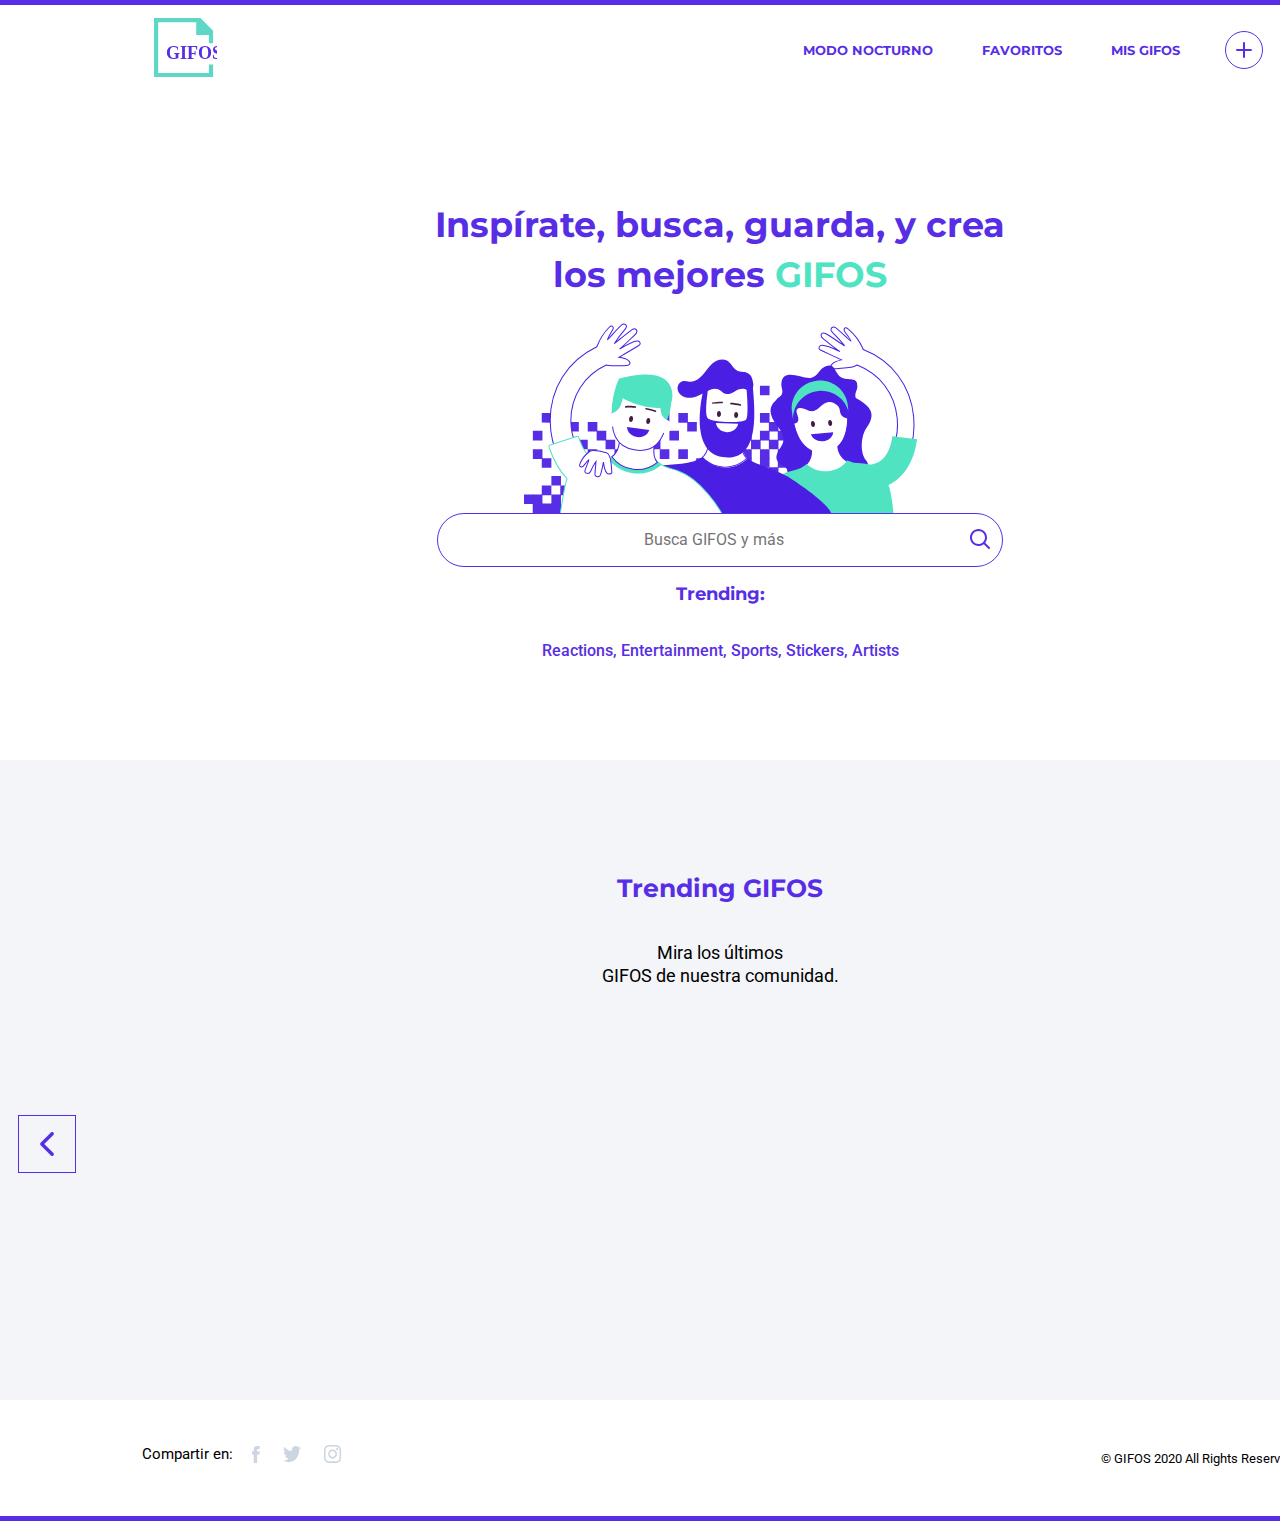
<file: index.html>
<!DOCTYPE html>
<html lang="en">

<head>
    <meta charset="UTF-8">
    <meta name="viewport" content="width=device-width, initial-scale=1.0">
    <title>Proyecto 2 - My GIFOS</title>
    <link rel="stylesheet" href="style/style.css">
    <link href="https://fonts.googleapis.com/css2?family=Montserrat:wght@400;500;700&family=Roboto:wght@400;500;700&display=swap" rel="stylesheet">
</head>

<body>
    <div class="edgePage"></div>
    <header>
        <a href="index.html" class="logo"><img id="logo" src="img/logo-desktop.svg" alt="logo page"></a>

        <nav>
            <div class="containerBurger">
                <img src="img/burger.svg" class="menu" id="navBar" alt="Image menu burger">
                <img src="img/button-close.svg" class="hidden" id="navBarClose" alt="Image button close">
            </div>
            <ul id="ulNavBar">
                <li><a href="#" id="theme">MODO NOCTURNO</a></li>
                <li><a href="favorites.html">FAVORITOS</a></li>
                <li><a href="myGifos.html">MIS GIFOS</a></li>
            </ul>
        </nav>
        <a href="createGifos.html" class="hiddenCreateGifos"><img src="img/button-crear-gifo.svg" class="createGifo" alt="Image create gifos"></a>
    </header>
    <main>

        <section class="search" id="sectionMain">
            <h1 id="titleSearch">Inspírate, busca, guarda, y crea <span>los mejores</span> <span>GIFOS</span></h1>
            <div class="contentSearch">
                <img src="img/ilustra_header.svg" id="familySearch" alt="family">
                <div class="buttonSearch">
                    <div class="containerInpImg" id="containerInpImg">
                        <input type="text" id="search" placeholder="Busca GIFOS y más" autocomplete="off">
                        <button id="btnSearch"><img src="img/icon-search.svg" id="imgBtnSearch" alt="Image magnifying glass"></button>
                        <button id="btnClose" class="btnCloseHidden"><img id="imgCloseSearch" src="img/close.svg" alt="image button"></button>
                    </div>
                    <ul id="ulSearch">

                    </ul>
                </div>
            </div>
            <h2 id="subtitleTrending">Trending:</h2>
            <p id="descriptionTrending"> Reactions, Entertainment, <span>Sports, Stickers, Artists</span></p>
        </section>

        <div id="noFound" class="hidden">
            <h2 id="noFoundH2"></h2>
            <img src="img/icon-busqueda-sin-resultado.svg" alt="Image No result">
            <p>Intenta con otra búsqueda.</p>
        </div>

        <section class="iconsHover pets hidden" id="sectionSearch">
            <h2 id="h2SectionSearch"></h2>
            <!-- Importar imagenes GIF -->
            <div class="imagesGeneral" id="searchIndex">

            </div>
            <button class="buttonGeneral" id="btnSeeMore">VER MAS</button>
            <div id="divFullScreen" class="hidden"></div>
        </section>

        <section class="trending iconsHover">
            <h2>Trending GIFOS</h2>
            <p>Mira los últimos <span>GIFOS de nuestra comunidad.</span></p>
            <div class="containerCarouselTrending">
                <img class="btnBack" id="btnBack" src="img/button-left.svg" alt="Image button back">
                <div class="imgTrending" id="sectionTrending">
                </div>
                <img class="btnNext" id="btnNext" src="img/button-right.svg" alt="Image button next">
            </div>
        </section>

    </main>
    <footer>
        <p>Compartir en:</p>
        <div>
            <a href="https://www.facebook.com/" target="_blank"><img src="img/icon_facebook.svg" alt="Image icon facebook"></a>
            <a href="https://twitter.com/" target="_blank"><img src="img/icon-twitter.svg" alt="Image icon twitter"></a>
            <a href="https://www.instagram.com/" target="_blank"><img src="img/icon_instagram.svg" alt="Image icon instagram"></a>
        </div>
        <p>© GIFOS 2020 All Rights Reserved.</p>
    </footer>
    <div class="edgePage"></div>
    <script src="js/index.js"></script>
    <script src="js/fetch.js"></script>
    <script src="js/trending.js"></script>
</body>

</html>
</file>
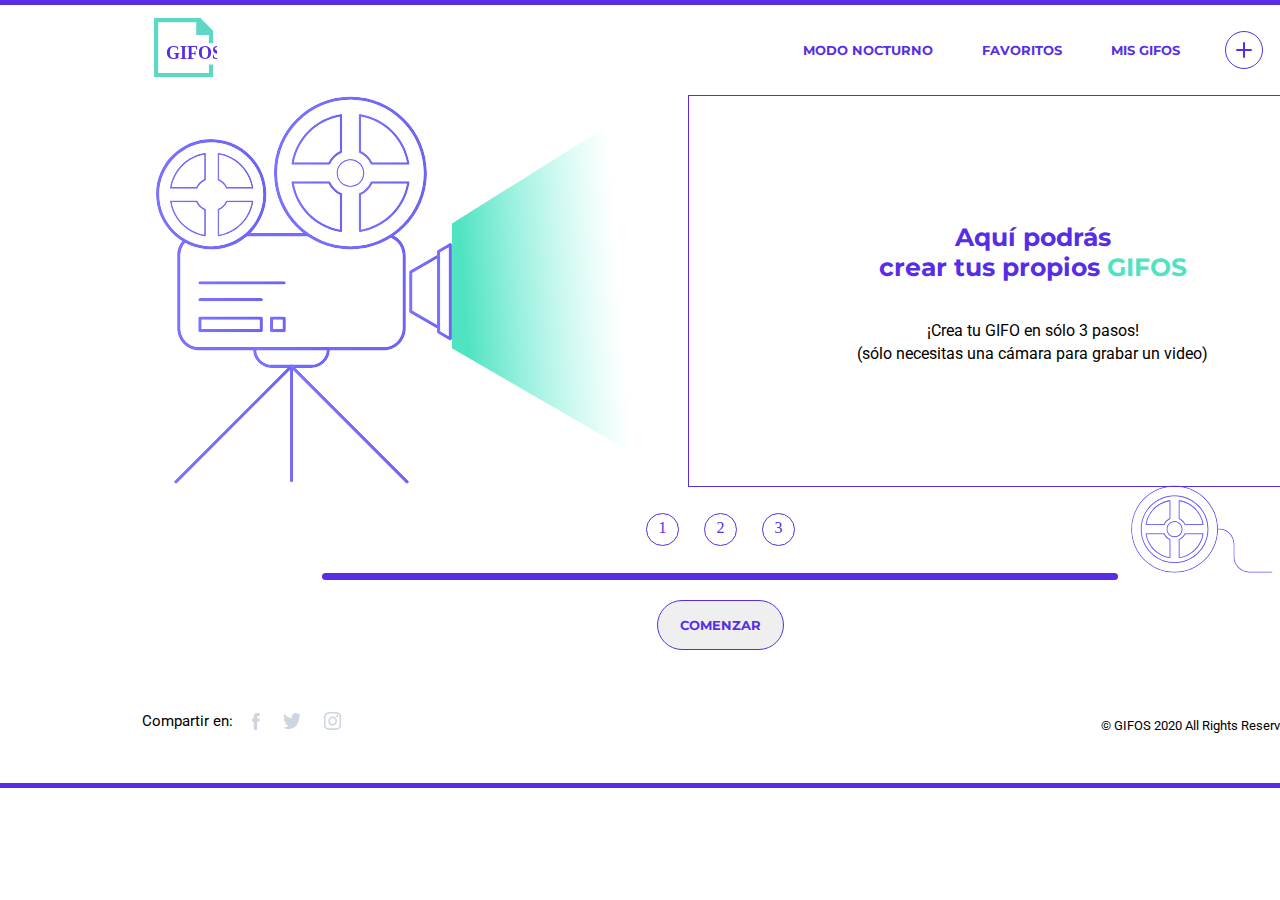
<file: createGifos.html>
<!DOCTYPE html>
<html lang="en">

<head>
    <meta charset="UTF-8">
    <meta name="viewport" content="width=device-width, initial-scale=1.0">
    <title>Proyecto 2 - My GIFOS</title>
    <link rel="stylesheet" href="style/style.css">
    <link href="https://fonts.googleapis.com/css2?family=Montserrat:wght@400;500;700&family=Roboto:wght@400;500;700&display=swap" rel="stylesheet">
</head>

<body>
    <div class="edgePage"></div>
    <header>
        <a href="index.html" class="logo"><img id="logo" src="img/logo-desktop.svg" alt="logo page"></a>

        <nav>
            <div class="containerBurger">
                <img src="img/burger.svg" class="menu" id="navBar" alt="Image menu burger">
                <img src="img/button-close.svg" class="hidden" id="navBarClose" alt="Image button close">
            </div>
            <ul id="ulNavBar">
                <li><a href="#" id="theme">MODO NOCTURNO</a></li>
                <li><a href="favorites.html">FAVORITOS</a></li>
                <li><a href="myGifos.html">MIS GIFOS</a></li>
            </ul>
        </nav>
        <a href="createGifos.html" class="hiddenCreateGifos"><img src="img/button-crear-gifo.svg" class="createGifo" alt="Image create gifos"></a>
    </header>
    <main>
        <section class="createGifos">
            <div class="cam">
                <img src="img/camara.svg" id="camara" alt="Image camara">
                <img src="img/element-luz-camara.svg" alt="Image light">
                <div class="camLoad" id="camLoad">
                    <h2>Aquí podrás <br> crear tus propios <span>GIFOS</span></h2>
                    <p>¡Crea tu GIFO en sólo 3 pasos! <br> (sólo necesitas una cámara para grabar un video)</p>
                    <video autoplay></video>
                    <div class="hidden" id="upRecord">
                        <img src="img/loader.svg" id="loader" class="hidden" alt="Image loader">
                        <img src="img/check.svg" id="check" class="hidden" alt="Image check">
                        <p id="textCreateGifos" class="hidden"></p>
                    </div>
                </div>
            </div>
            <div class="page">
                <span id="btnAllowCam">1</span>
                <span id="btnRecordCam">2</span>
                <span id="btnUploadCam">3</span>
                <p id="timer"></p>
                <img src="img/pelicula.svg" id="movie" alt="Image movie">
            </div>
            <div class="separator"></div>
            <button class="buttonGeneral" id="btnStart">COMENZAR</button>
        </section>
    </main>
    <footer>
        <p>Compartir en:</p>
        <div>
            <a href="https://www.facebook.com/" target="_blank"><img src="img/icon_facebook.svg" alt="Image icon facebook"></a>
            <a href="https://twitter.com/" target="_blank"><img src="img/icon-twitter.svg" alt="Image icon twitter"></a>
            <a href="https://www.instagram.com/" target="_blank"><img src="img/icon_instagram.svg" alt="Image icon instagram"></a>
        </div>
        <p>© GIFOS 2020 All Rights Reserved.</p>
    </footer>
    <div class="edgePage"></div>
    <script src="https://www.WebRTC-Experiment.com/RecordRTC.js"></script>
    <script src="js/index.js"></script>
    <script src="js/createGifos.js"></script>
</body>

</html>
</file>
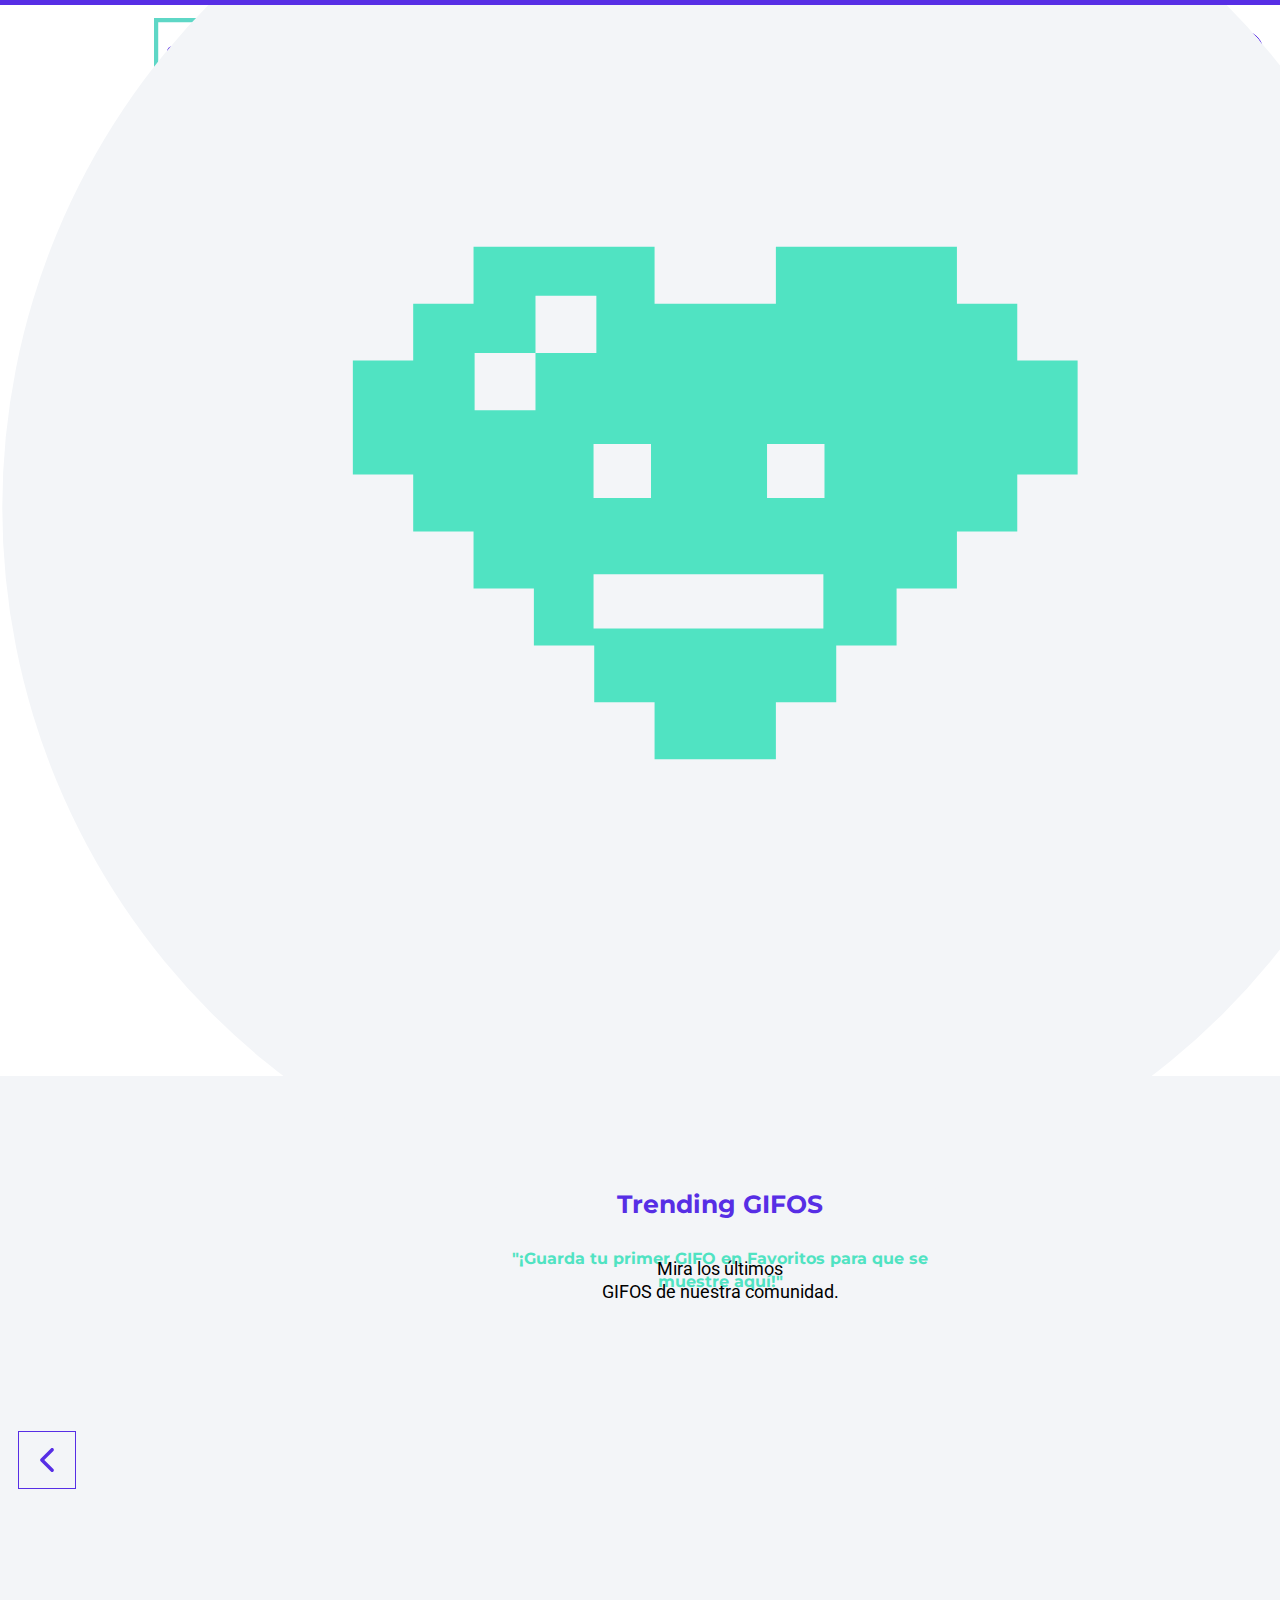
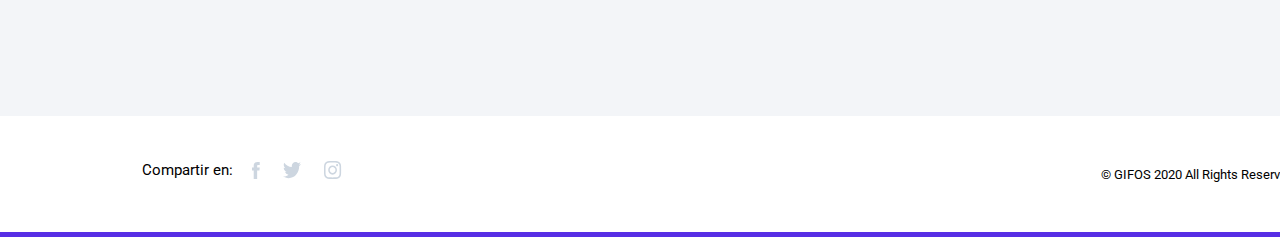
<file: favorites.html>
<!DOCTYPE html>
<html lang="en">

<head>
    <meta charset="UTF-8">
    <meta name="viewport" content="width=device-width, initial-scale=1.0">
    <title>Proyecto 2 - My GIFOS</title>
    <link rel="stylesheet" href="style/style.css">
    <link href="https://fonts.googleapis.com/css2?family=Montserrat:wght@400;500;700&family=Roboto:wght@400;500;700&display=swap" rel="stylesheet">
</head>

<body onload="loadContentFav()">
    <div class="edgePage"></div>
    <header>
        <a href="index.html" class="logo"><img id="logo" src="img/logo-desktop.svg" alt="logo page"></a>

        <nav>
            <div class="containerBurger">
                <img src="img/burger.svg" class="menu" id="navBar" alt="Image menu burger">
                <img src="img/button-close.svg" class="hidden" id="navBarClose" alt="Image button close">
            </div>
            <ul id="ulNavBar">
                <li><a href="#" id="theme">MODO NOCTURNO</a></li>
                <li><a href="favorites.html">FAVORITOS</a></li>
                <li><a href="myGifos.html">MIS GIFOS</a></li>
            </ul>
        </nav>
        <a href="createGifos.html" class="hiddenCreateGifos"><img src="img/button-crear-gifo.svg" class="createGifo" alt="Image create gifos"></a>
    </header>
    <main>

        <section class="favorites iconsHover">
            <img class="iconFavorites" src='img/icon-favoritos.svg' alt='icon favorites'>
            <h2>Favoritos</h2>
            <div class="imagesGeneral" id="outImgFav">

            </div>

            <div id="saveFirstGifo" class="saveFirstGifoHidden">
                <img src="img/icon-fav-sin-contenido.svg" alt="image Gifos without content">
                <p>"¡Guarda tu primer GIFO en Favoritos para que se muestre aquí!"</p>
            </div>

            <button class="buttonGeneral" id="buttonGeneralFavorites">Ver más</button>

        </section>

        <section class="trending iconsHover">
            <h2>Trending GIFOS</h2>
            <p>Mira los últimos <span>GIFOS de nuestra comunidad.</span></p>
            <div class="containerCarouselTrending">
                <img class="btnBack" id="btnBack" src="img/button-left.svg" alt="Image button back">
                <div class="imgTrending" id="sectionTrending">
                </div>
                <img class="btnNext" id="btnNext" src="img/button-right.svg" alt="Image button next">
            </div>
            <div id="divFullScreen" class="hidden"></div>
        </section>

    </main>
    <footer>
        <p>Compartir en:</p>
        <div>
            <a href="https://www.facebook.com/" target="_blank"><img src="img/icon_facebook.svg" alt="Image icon facebook"></a>
            <a href="https://twitter.com/" target="_blank"><img src="img/icon-twitter.svg" alt="Image icon twitter"></a>
            <a href="https://www.instagram.com/" target="_blank"><img src="img/icon_instagram.svg" alt="Image icon instagram"></a>
        </div>
        <p>© GIFOS 2020 All Rights Reserved.</p>
    </footer>
    <div class="edgePage"></div>

    <script src="js/index.js"></script>
    <script src="js/favorites.js"></script>
    <script src="js/trending.js"></script>
</body>

</html>
</file>
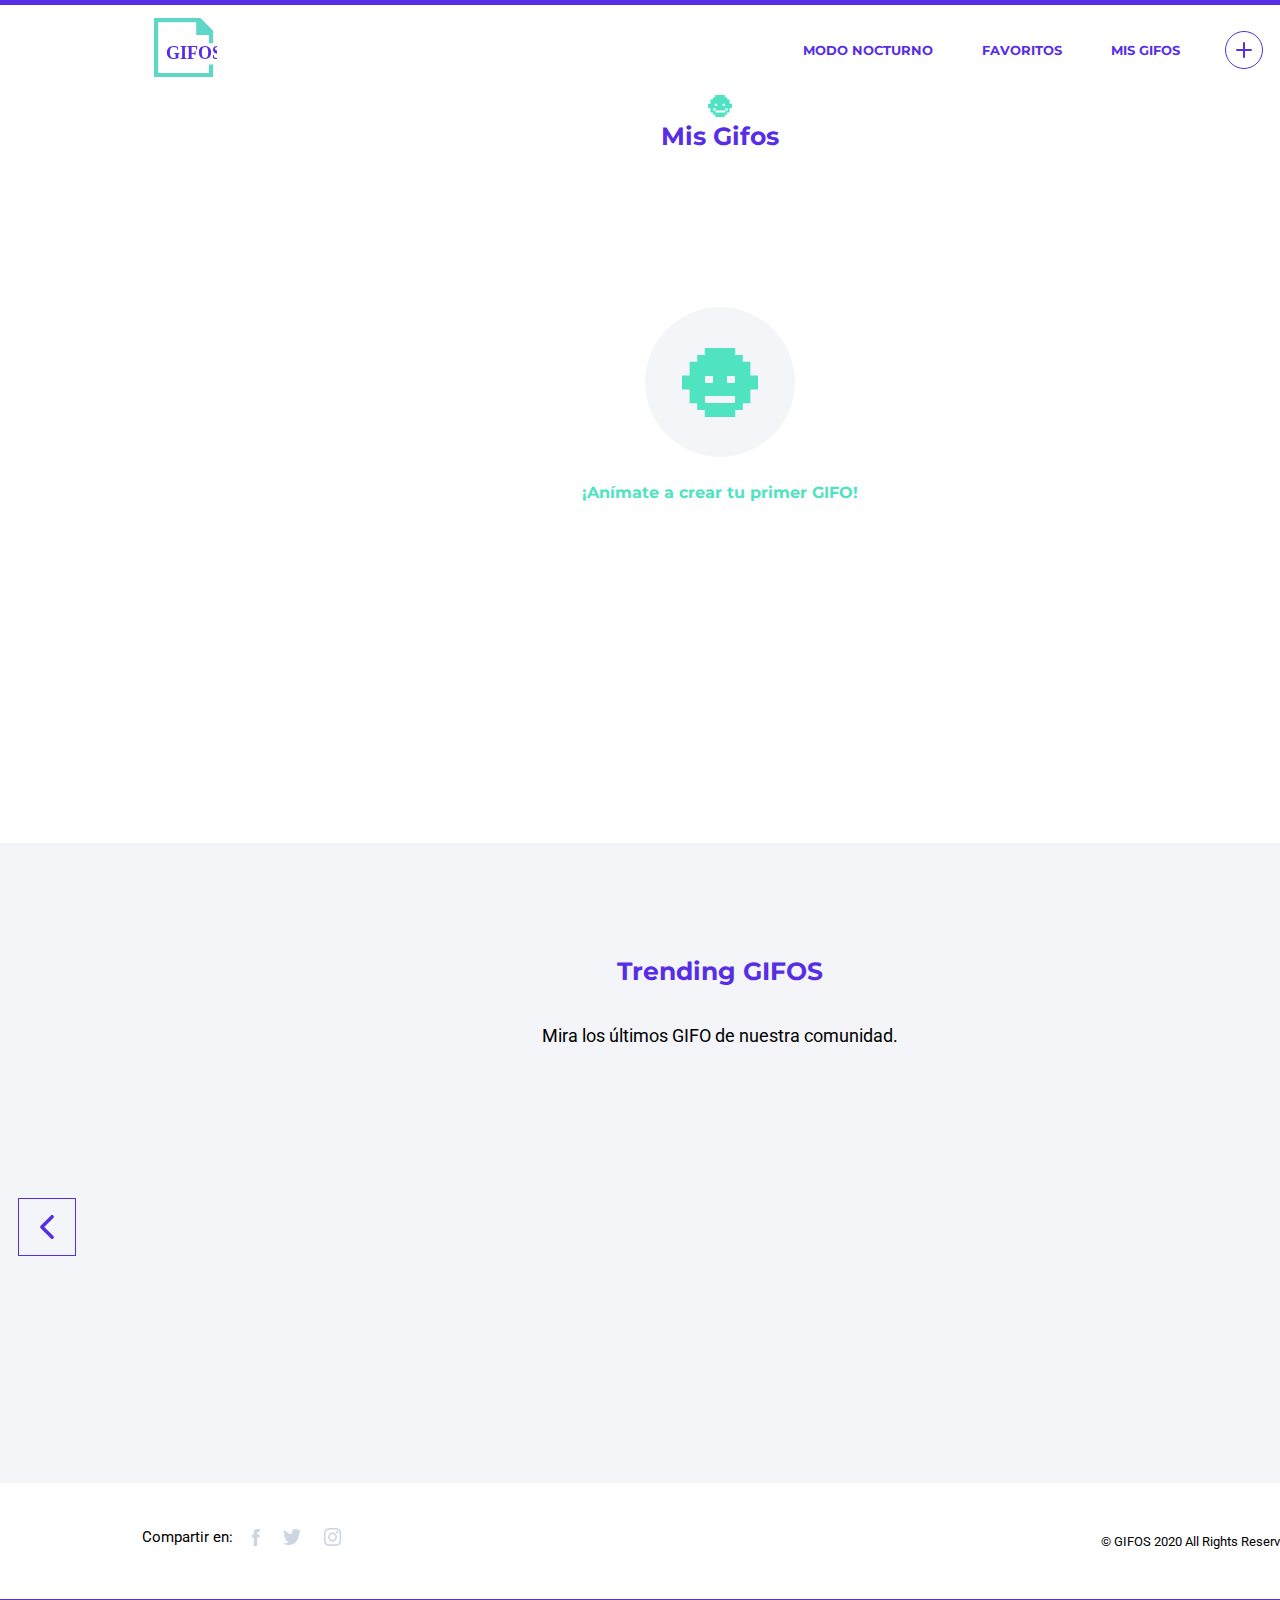
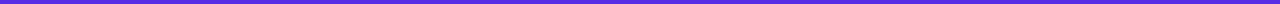
<file: myGifos.html>
<!DOCTYPE html>
<html lang="en">

<head>
    <meta charset="UTF-8">
    <meta name="viewport" content="width=device-width, initial-scale=1.0">
    <title>My Gifos</title>
    <link rel="stylesheet" href="style/style.css">
    <link href="https://fonts.googleapis.com/css2?family=Montserrat:wght@400;500;700&family=Roboto:wght@400;500;700&display=swap" rel="stylesheet">
</head>

<body onload='loadContentMyGifos()'>
    <div class="edgePage"></div>
    <header>
        <a href="index.html" class="logo"><img id="logo" src="img/logo-desktop.svg" alt="logo page"></a>
        <nav>
            <div class="containerBurger">
                <img src="img/burger.svg" class="menu" id="navBar" alt="Image burguer menu">
                <img src="img/button-close.svg" class="hidden" id="navBarClose" alt="Image close menu">
            </div>
            <ul id="ulNavBar">
                <li><a href="#" id="theme">MODO NOCTURNO</a></li>
                <li><a href="favorites.html">FAVORITOS</a></li>
                <li><a href="myGifos.html">MIS GIFOS</a></li>
            </ul>
        </nav>
        <a href="createGifos.html" class="hiddenCreateGifos"> <img src="img/button-crear-gifo.svg" class="createGifo" alt="Image create gifos"></a>
    </header>

    <main>
        <section class="myGifos">
            <img class="iconGifos" src="img/icon-mis-gifos.svg" alt="image my Gifos">
            <h2>Mis Gifos</h2>
            <div class="imagesGeneral iconsHover" id="imagesCreateGifos">

            </div>

            <!-- Si no hay Imágenes -->
            <div id="saveFirstGifo" class="firstMyGifo">
                <img src="img/icon-mis-gifos-sin-contenido.svg" alt="image Gifos without content">
                <p>¡Anímate a crear tu primer GIFO!</p>
            </div>


            <div class="buttonGeneral" id="buttonGeneral"> VER MÁS </div>
        </section>



        <section class="trending iconsHover">
            <h2>Trending GIFOS</h2>
            <p>Mira los últimos <span> GIFO  de nuestra comunidad.</span></p>
            <div class="containerCarouselTrending">
                <img class="btnBack" id='btnBack' src="img/button-left.svg" alt="Image back button">
                <div class="imgTrending" id="sectionTrending">
                    <!-- Trending imgs -->
                </div>
                <img class="btnNext" id='btnNext' src="img/button-right.svg" alt="Image next button">
            </div>
            <div id="divFullScreen" class="hidden"></div>
        </section>

    </main>

    <footer>
        <p>Compartir en:</p>
        <div>
            <a href="https://es-la.facebook.com/" target="_blank"><img src="img/icon_facebook.svg" alt="Icon Facebook"></a>
            <a href="https://twitter.com/" target="_blank"><img src="img/icon-twitter.svg" alt="Icon Twitter"></a>
            <a href="https://www.instagram.com/" target="_blank"><img src="img/icon_instagram.svg" alt="Icon Instagram"></a>
        </div>
        <p>© GIFOS 2020 All Rights Reserved.</p>

    </footer>
    <div class="edgePage"></div>


    <script src="js/index.js"></script>
    <script src="js/trending.js"></script>
    <script src="js/myGifos.js"></script>
</body>

</html>
</file>
<file: style/style.css>
/* Var */
/* Style General */
h1 {
  font-family: "Montserrat", sans-serif;
  font-size: 25px;
  color: #572EE5;
  text-align: center;
  line-height: 33px;
  font-weight: 700;
}

h2 {
  font-family: "Montserrat", sans-serif;
  color: #572EE5;
  text-align: center;
  line-height: 30px;
  font-weight: 700;
}

p {
  font-family: "Roboto", sans-serif;
  color: #000000;
  text-align: center;
  line-height: 23px;
  font-weight: 400;
}

a {
  font-family: "Montserrat", sans-serif;
  text-align: center;
  line-height: 60px;
}

.edgePage {
  background: #572EE5;
  width: 375px;
  height: 5px;
  position: relative;
}

.buttonGeneral {
  width: 127px;
  height: 50px;
  border: 1px #572EE5 solid;
  border-radius: 25px;
  display: -webkit-box;
  display: -ms-flexbox;
  display: flex;
  -webkit-box-pack: center;
      -ms-flex-pack: center;
          justify-content: center;
  margin: auto;
  -webkit-box-align: center;
      -ms-flex-align: center;
          align-items: center;
  outline: none !important;
  font-family: "Montserrat", sans-serif;
  font-size: 13px;
  font-weight: 700;
  color: #572EE5;
}

.buttonGeneral:hover {
  background: #572EE5;
  color: #ffffff;
}

.imagesGeneral {
  margin: 46px 21px 78px 21px;
  display: -ms-grid;
  display: grid;
  -ms-grid-columns: 156px 156px;
      grid-template-columns: 156px 156px;
  -ms-grid-rows: 120px 120px 120px 120px 120px 120px;
      grid-template-rows: 120px 120px 120px 120px 120px 120px;
  gap: 25px 21px;
}

.imagesGeneral img {
  width: 156px;
  height: 120px;
}

.iconsHover {
  width: 375px;
  /*   display: none;  */
}

.iconsHover .containerImg {
  position: relative;
}

.iconsHover .containerImg .icon {
  width: 10px;
  height: 10px;
  padding: 5px;
  position: absolute;
  background: #FFFFFF;
  border-radius: 6px;
  z-index: 10;
  display: none;
  cursor: pointer;
}

.iconsHover .containerImg .pUser,
.iconsHover .containerImg .pTitle {
  display: none;
  position: absolute;
  color: #FFFFFF;
}

.iconsHover .containerImg .icon:hover {
  opacity: 0.7;
  background: #c0c0c0;
  border-radius: 6px;
}

.iconsHover .imgHover:hover {
  background-color: #572EE5;
}

.iconsHover .imgHover:hover img:nth-child(1) {
  opacity: 0.3;
  background-color: #572EE5;
}

.iconsHover .imgHover:hover .imgFavorite {
  top: 10px;
  right: 70px;
  display: block;
}

.iconsHover .imgHover:hover .imgFavorite:active {
  content: url("../img/icon-fav-active.svg");
}

.iconsHover .imgHover:hover .imgDownload {
  top: 10px;
  right: 40px;
  display: block;
}

.iconsHover .imgHover:hover .imgFullSize {
  top: 10px;
  right: 10px;
  display: block;
}

.iconsHover .imgHover:hover .pUser {
  top: 60px;
  left: 12px;
  display: block;
  font-size: 11px;
  font-weight: 400;
  text-align: left;
}

.iconsHover .imgHover:hover .pTitle {
  top: 80px;
  left: 12px;
  display: block;
  font-size: 10px;
  font-weight: 700;
  text-align: left;
  line-height: 1;
}

.active {
  background: #572EE5;
  color: #ffffff !important;
}

.changeTheme {
  background: #37383C;
}

.changeTheme .active {
  background: #000000;
}

.changeTheme .trending {
  background: #222326;
}

.changeTheme h1,
.changeTheme h2,
.changeTheme p,
.changeTheme a {
  color: #FFFFFF;
}

.changeTheme nav ul {
  background: #000000;
}

.changeTheme nav ul li a:hover {
  -webkit-text-decoration: underline #5ED7C6;
          text-decoration: underline #5ED7C6;
  -webkit-text-decoration-style: solid;
          text-decoration-style: solid;
}

.changeTheme nav ul li a:active {
  color: #9CAFC3;
  text-decoration: none;
}

.changeTheme .edgePage {
  background: #000000;
}

.changeTheme .search p {
  color: #FFFFFF;
}

.changeTheme .search .buttonSearch {
  background: #37383C;
}

.changeTheme .search .buttonSearch button {
  background: #37383C;
}

.changeTheme .search .buttonSearch input {
  color: #6B7989;
  background: #37383C;
}

.changeTheme .buttonGeneral {
  background: #37383C;
  color: #FFFFFF;
  border: 1px solid #FFFFFF;
  font-family: "Montserrat", sans-serif;
}

.changeTheme .buttonGeneral:hover {
  background: #FFFFFF;
  color: #000000;
}

.changeTheme .createGifo {
  background: #FFFFFF;
}

.changeTheme .createGifo:active {
  background: #9CAFC3;
}

.changeTheme .search .buttonSearch .containerInpImg button {
  background-color: unset;
}

.changeTheme .styleDivText p {
  color: #000000;
}

.changeTheme .trending .containerCarouselTrending .btnBack:hover,
.changeTheme .trending .containerCarouselTrending .btnNext:hover {
  background: #FFFFFF;
}

.changeTheme .createGifos .page span {
  font-family: "Roboto", sans-serif;
  font-size: 18px;
  font-weight: 500;
  color: #FFFFFF;
  border: 1px solid #FFFFFF;
}

.changeTheme .createGifos .page p {
  color: #FFFFFF;
}

.changeTheme .createGifos .page span:hover {
  background-color: #FFFFFF;
  color: #000000;
}

.changeTheme .styleFullScreen {
  background: rgba(55, 56, 60, 0.9);
}

.changeTheme .styleFullScreen .styleDivText p {
  color: #FFFFFF;
}

.changeTheme .btnBack:hover,
.changeTheme .btnNext:hover {
  background: #FFFFFF;
}

.changeTheme .buttonSearch {
  border: 1px solid #FFFFFF !important;
}

.hidden {
  display: none;
}

.btnBack,
.btnNext {
  display: none;
}

@media only screen and (min-width: 376px) {
  .edgePage {
    width: 1440px;
  }
  .imagesGeneral {
    margin: 36px 156px 78px 157px;
    display: -ms-grid;
    display: grid;
    -ms-grid-columns: 260px 260px 260px 260px;
        grid-template-columns: 260px 260px 260px 260px;
    -ms-grid-rows: 200px 200px 200px;
        grid-template-rows: 200px 200px 200px;
    gap: 29px 29px;
  }
  .imagesGeneral img {
    width: 260px;
    height: 200px;
  }
  .changeTheme nav ul {
    background: #37383C;
  }
  .changeTheme .active {
    background: #37383C;
  }
  .changeTheme .btnBack,
  .changeTheme .btnNext {
    background: #222326;
    border-color: #000000 !important;
  }
  .changeTheme .btnBack:hover,
  .changeTheme .btnNext:hover {
    background: #FFFFFF;
  }
  .btnBack,
  .btnNext {
    display: block;
    width: 24px;
    height: 24px;
    padding: 16px;
    border: 1px solid #572EE5;
    cursor: pointer;
  }
  .btnBack:hover {
    background-image: url("../img/button-slider-left-hover.svg");
    background-repeat: no-repeat;
    background-position: 3px;
    background-size: 100%;
    border: 0;
  }
  .btnNext:hover {
    background-image: url("../img/Button-Slider-right-hover.svg");
    background-repeat: no-repeat;
    background-position: 3px;
    background-size: 100%;
    border: 0;
  }
  .active {
    background: #FFFFFF;
    color: #572EE5;
  }
  .iconsHover .containerImg {
    position: relative;
  }
  .iconsHover .containerImg .icon {
    width: 17px;
    height: 17px;
    padding: 10px;
    position: absolute;
    background: #FFFFFF;
    border-radius: 6px;
    z-index: 10;
    display: none;
    cursor: pointer;
  }
  .iconsHover .imgHover:hover {
    background-color: #572EE5;
  }
  .iconsHover .imgHover:hover img:nth-child(1) {
    opacity: 0.3;
    background-color: #572EE5;
  }
  .iconsHover .imgHover:hover .imgFavorite {
    top: 10px;
    right: 95px;
    display: block;
  }
  .iconsHover .imgHover:hover .imgFavorite:active {
    content: url("../img/icon-fav-active.svg");
  }
  .iconsHover .imgHover:hover .imgDownload {
    top: 10px;
    right: 52px;
    display: block;
  }
  .iconsHover .imgHover:hover .imgFullSize {
    top: 10px;
    right: 10px;
    display: block;
  }
  .iconsHover .imgHover:hover .pUser {
    top: 121px;
    left: 12px;
    display: block;
    font-size: 15px;
    font-weight: 400;
    text-align: left;
  }
  .iconsHover .imgHover:hover .pTitle {
    top: 143px;
    left: 12px;
    display: block;
    font-size: 16px;
    font-weight: 700;
    text-align: left;
  }
}

body {
  margin: 0;
  padding: 0;
}

header {
  width: 375px;
  height: 95px;
  display: -webkit-box;
  display: -ms-flexbox;
  display: flex;
  -webkit-box-pack: justify;
      -ms-flex-pack: justify;
          justify-content: space-between;
  -webkit-box-align: center;
      -ms-flex-align: center;
          align-items: center;
}

header img {
  padding: 10px;
}

nav .containerBurger {
  padding: 10px 20px;
  font-size: 30px;
}

nav ul {
  position: absolute;
  left: 0;
  width: 375px;
  height: 100vh;
  margin: 0 auto;
  padding: 0;
  display: none;
  background: rgba(87, 46, 229, 0.9);
  z-index: 11;
}

nav ul li {
  list-style: none;
  padding: 30px 0;
  text-align: center;
}

nav ul li a {
  text-decoration: none;
  color: #ffffff;
  font-size: 15px;
  font-weight: 700;
}

nav ul li a:hover {
  -webkit-text-decoration: underline #5ED7C6;
          text-decoration: underline #5ED7C6;
  -webkit-text-decoration-style: solid;
          text-decoration-style: solid;
}

nav ul li a:active {
  color: #9CAFC3;
  text-decoration: none;
}

nav ul li:nth-child(1)::after,
nav ul li:nth-child(2)::after {
  content: '';
  display: block;
  height: 2px;
  width: 41px;
  background: gray;
  position: absolute;
  left: 167px;
}

nav ul li:nth-child(1)::after {
  top: 115px;
}

nav ul li:nth-child(2)::after {
  top: 240px;
}

.active {
  display: block;
}

.hiddenCreateGifos {
  display: none;
}

.createGifo {
  display: none;
}

@media only screen and (min-width: 376px) {
  header {
    width: 1440px;
    height: 90px;
    display: -webkit-box;
    display: -ms-flexbox;
    display: flex;
    -webkit-box-pack: left;
        -ms-flex-pack: left;
            justify-content: left;
  }
  header .logo {
    margin: 0 40% 0 10%;
    line-height: unset;
  }
  nav .containerBurger {
    display: none;
  }
  nav ul {
    position: unset;
    height: auto;
    display: inline-block;
    background: unset;
    width: 100%;
    /* width: 433px; */
  }
  nav ul li {
    list-style: none;
    display: inline-block;
    margin-right: 45px;
  }
  nav ul li a {
    font-size: 13px;
    color: #572EE5;
    font-weight: 700;
    line-height: 0px;
  }
  nav ul li:nth-child(1)::after,
  nav ul li:nth-child(2)::after {
    display: none;
  }
  .hiddenCreateGifos {
    display: block;
  }
  .createGifo {
    display: block;
    border: 1px solid #572EE5;
    border-radius: 50%;
  }
}

.search {
  width: 375px;
  height: 504px;
  /* 470px */
  display: -webkit-box;
  display: -ms-flexbox;
  display: flex;
  -webkit-box-align: center;
      -ms-flex-align: center;
          align-items: center;
  -webkit-box-pack: justify;
      -ms-flex-pack: justify;
          justify-content: space-between;
  -webkit-box-orient: vertical;
  -webkit-box-direction: normal;
      -ms-flex-direction: column;
          flex-direction: column;
}

.search h1 {
  width: 286px;
  height: 99px;
}

.search h1 span:nth-child(2) {
  color: #50E3C2;
}

.search img {
  width: 273px;
  height: 130px;
  padding: 0;
}

.search .buttonSearch {
  background: #FFFFFF;
  border: 1px solid #572EE5;
  border-radius: 27px;
  padding: 1px 2px;
  display: -webkit-box;
  display: -ms-flexbox;
  display: flex;
  -webkit-box-align: center;
      -ms-flex-align: center;
          align-items: center;
  -webkit-box-pack: justify;
      -ms-flex-pack: justify;
          justify-content: space-between;
  width: 334px;
}

.search .buttonSearch .containerInpImg {
  display: -webkit-box;
  display: -ms-flexbox;
  display: flex;
}

.search .buttonSearch .containerInpImg input {
  width: 277px;
  height: 50px;
  padding: 0 0 0 20px;
  border: none;
  border-radius: 27px;
}

.search .buttonSearch .containerInpImg input::-webkit-input-placeholder {
  text-align: center;
  font-family: "Roboto", sans-serif;
  font-weight: 400;
  font-size: 16px;
}

.search .buttonSearch .containerInpImg input:-ms-input-placeholder {
  text-align: center;
  font-family: "Roboto", sans-serif;
  font-weight: 400;
  font-size: 16px;
}

.search .buttonSearch .containerInpImg input::-ms-input-placeholder {
  text-align: center;
  font-family: "Roboto", sans-serif;
  font-weight: 400;
  font-size: 16px;
}

.search .buttonSearch .containerInpImg input::placeholder {
  text-align: center;
  font-family: "Roboto", sans-serif;
  font-weight: 400;
  font-size: 16px;
}

.search .buttonSearch .containerInpImg input:focus {
  outline: none !important;
}

.search .buttonSearch .containerInpImg button {
  border: none;
  border-radius: 27px;
  background-color: #FFFFFF;
}

.search .buttonSearch .containerInpImg button img {
  height: 20px;
  width: 20px;
}

.search .buttonSearch .containerInpImg button:focus {
  outline: none;
}

.search .buttonSearch .containerInpImg button:hover {
  cursor: pointer;
}

.search .buttonSearch .containerInpImg .btnCloseHidden {
  display: none;
}

.search .buttonSearch ul {
  display: none;
}

.search .contentSearch {
  text-align: center;
}

.search h2 {
  width: 236px;
  height: 25px;
  font-size: 16px;
}

.search p {
  width: 225px;
  height: 50px;
  font-size: 14px;
  line-height: 25px;
  font-weight: 500;
  color: #572EE5;
}

.search p span::before {
  content: '\A';
  white-space: pre;
}

.orderInpImg #btnSearch {
  display: none;
}

.hiddenTitleImg {
  height: 100px;
}

.hiddenTitleImg #familySearch,
.hiddenTitleImg #titleSearch {
  display: none;
}

.styleNoFound {
  width: 1440px;
  height: 576px;
  display: -webkit-box;
  display: -ms-flexbox;
  display: flex;
  -webkit-box-orient: vertical;
  -webkit-box-direction: normal;
      -ms-flex-direction: column;
          flex-direction: column;
  -ms-flex-pack: distribute;
      justify-content: space-around;
  -webkit-box-align: center;
      -ms-flex-align: center;
          align-items: center;
}

.styleFullScreen {
  width: 100%;
  height: 100%;
  background: rgba(255, 255, 255, 0.9);
  position: fixed;
  top: 0;
  left: 0;
  display: -webkit-box;
  display: -ms-flexbox;
  display: flex;
  -webkit-box-pack: center;
      -ms-flex-pack: center;
          justify-content: center;
  -webkit-box-align: center;
      -ms-flex-align: center;
          align-items: center;
  -webkit-box-orient: vertical;
  -webkit-box-direction: normal;
      -ms-flex-direction: column;
          flex-direction: column;
  z-index: 11;
}

.styleFullScreen .styleClose {
  width: 20px;
  height: 20px;
  position: relative;
  left: 20%;
  cursor: pointer;
}

.styleFullScreen .styleImgDirection {
  display: -webkit-box;
  display: -ms-flexbox;
  display: flex;
  -webkit-box-align: center;
      -ms-flex-align: center;
          align-items: center;
  -ms-flex-pack: distribute;
      justify-content: space-around;
  width: 100%;
}

.styleFullScreen .styleDivDescription {
  display: -webkit-box;
  display: -ms-flexbox;
  display: flex;
  -webkit-box-pack: justify;
      -ms-flex-pack: justify;
          justify-content: space-between;
  -webkit-box-align: center;
      -ms-flex-align: center;
          align-items: center;
  height: 70px;
}

.styleFullScreen .styleDivText {
  display: -webkit-box;
  display: -ms-flexbox;
  display: flex;
  -webkit-box-orient: vertical;
  -webkit-box-direction: normal;
      -ms-flex-direction: column;
          flex-direction: column;
  -webkit-box-align: start;
      -ms-flex-align: start;
          align-items: flex-start;
  margin-right: 21px;
}

.styleFullScreen .styleDivText p:nth-child(1) {
  font-weight: bold;
  margin-bottom: 0;
}

.styleFullScreen .styleDivText p:nth-child(2) {
  margin-top: 0;
}

.styleFullScreen .imgFavorite,
.styleFullScreen .imgDownload {
  width: 20px;
  height: 20px;
  padding: 9px;
  border: 1px solid #CED7E1;
  border-radius: 6px;
  margin-right: 21px;
}

.styleFullScreen .imgFavorite:hover,
.styleFullScreen .imgDownload:hover {
  opacity: 0.7;
  background: #c0c0c0;
  border-radius: 6px;
}

@media only screen and (min-width: 376px) {
  .search {
    width: 1440px;
    height: 665px;
    /* display: block;
        text-align: center; */
    -webkit-box-pack: center;
        -ms-flex-pack: center;
            justify-content: center;
  }
  .search h1 {
    width: 934px;
    height: 100px;
    font-size: 35px;
    line-height: 50px;
  }
  .search h1 span:nth-of-type(1)::before {
    content: '\A';
    white-space: pre;
  }
  .search .contentSearch {
    /* height: 390px; */
    display: -webkit-box;
    display: -ms-flexbox;
    display: flex;
    -webkit-box-orient: vertical;
    -webkit-box-direction: normal;
        -ms-flex-direction: column;
            flex-direction: column;
    -webkit-box-align: center;
        -ms-flex-align: center;
            align-items: center;
  }
  .search .contentSearch img {
    width: 399px;
    height: 190px;
  }
  .search .contentSearch .buttonSearch {
    width: 560px;
    display: -webkit-box;
    display: -ms-flexbox;
    display: flex;
    -webkit-box-orient: vertical;
    -webkit-box-direction: normal;
        -ms-flex-direction: column;
            flex-direction: column;
  }
  .search .contentSearch .buttonSearch .containerInpImg {
    border-radius: 32px;
  }
  .search .contentSearch .buttonSearch .containerInpImg input {
    width: 500px;
  }
  .search .contentSearch .buttonSearch ul {
    list-style-image: url("../img/icon-search.svg");
  }
  .search .contentSearch .buttonSearch .ulShow {
    display: block;
    text-align: start;
    color: #9CAFC3;
    width: 531px;
    font-family: "Roboto", sans-serif;
    font-size: 16px;
    cursor: pointer;
  }
  .search .contentSearch .buttonSearch .orderInpImg input {
    -webkit-box-ordinal-group: 3;
        -ms-flex-order: 2;
            order: 2;
    width: 460px;
  }
  .search .contentSearch .buttonSearch .orderInpImg #btnSearch {
    display: block;
    -webkit-box-ordinal-group: 2;
        -ms-flex-order: 1;
            order: 1;
  }
  .search .contentSearch .buttonSearch .orderInpImg #btnClose {
    -webkit-box-ordinal-group: 4;
        -ms-flex-order: 3;
            order: 3;
  }
  .search h2 {
    font-size: 18px;
    line-height: 25px;
  }
  .search p {
    width: 402px;
    height: 25px;
    font-size: 16px;
    line-height: 25px;
    font-weight: 500;
  }
  .search p span::before {
    content: '';
  }
  .pets {
    width: 1440px;
  }
  .pets h2 {
    margin: auto;
    width: 550px;
    height: 30px;
  }
  .hiddenTitleImg {
    height: auto;
  }
  .hiddenTitleImg #familySearch,
  .hiddenTitleImg #titleSearch {
    display: block;
  }
}

.favorites {
  width: 375px;
  height: 1151px;
}

.favorites .iconFavorites {
  width: 28px;
  height: 21px;
  display: -webkit-box;
  display: -ms-flexbox;
  display: flex;
  margin: auto;
}

.favorites h2 {
  width: 375px;
  height: 29px;
  font-size: 20px;
  line-height: 30px;
  font-weight: 700;
}

.favorites .saveFirstGifoHidden {
  display: none;
}

.favorites .saveFirstGifoVisible {
  height: 930px;
  display: -webkit-box;
  display: -ms-flexbox;
  display: flex;
  -webkit-box-orient: vertical;
  -webkit-box-direction: normal;
      -ms-flex-direction: column;
          flex-direction: column;
  -webkit-box-pack: center;
      -ms-flex-pack: center;
          justify-content: center;
}

.favorites .outImgFav {
  display: none;
}

.favorites .buttonGeneralHidden {
  display: none;
}

@media only screen and (min-width: 376px) {
  /* main { */
  .favorites {
    width: 1440px;
    height: 981px;
  }
  .favorites h2 {
    width: 549px;
    height: 30px;
    margin: 0 auto;
    font-size: 25px;
  }
  .favorites .iconFavorites {
    text-align: center;
    margin: 0 auto;
  }
  .favorites .buttonGeneral {
    margin: 78px 656px 79px 657px;
  }
  .favorites p {
    text-align: center;
    margin: 0 auto;
    color: #50e3c2;
    width: 431px;
    height: 66px;
    padding: 24px 0 137px 0;
    font-weight: 700;
    font-family: "Montserrat", sans-serif;
  }
  /* } */
}

.myGifos {
  width: 375px;
  height: 860px;
  text-align: center;
}

.myGifos .iconGifos {
  width: 23px;
  height: 21px;
}

.myGifos .imagesGeneral {
  -ms-grid-rows: 120px 120px 120px 120px;
      grid-template-rows: 120px 120px 120px 120px;
}

.myGifos h2 {
  width: 375px;
  height: 30px;
  font-size: 20px;
  line-height: 30px;
  font-weight: 700;
}

@media only screen and (min-width: 376px) {
  .myGifos {
    width: 1440px;
    height: 748px;
  }
  .myGifos .iconGifos {
    width: 24px;
    height: 21.9px;
  }
  .myGifos h2 {
    width: 550px;
    height: 30px;
    margin: auto;
    font-size: 25px;
  }
  .myGifos .imagesGeneral {
    -ms-grid-rows: 200px 200px;
        grid-template-rows: 200px 200px;
  }
  .myGifos .firstMyGifo {
    height: 690px;
    display: -webkit-box;
    display: -ms-flexbox;
    display: flex;
    -webkit-box-orient: vertical;
    -webkit-box-direction: normal;
        -ms-flex-direction: column;
            flex-direction: column;
    -webkit-box-pack: center;
        -ms-flex-pack: center;
            justify-content: center;
    -webkit-box-align: center;
        -ms-flex-align: center;
            align-items: center;
  }
  .myGifos .firstMyGifo p {
    text-align: center;
    margin: 0 auto;
    color: #50e3c2;
    width: 431px;
    height: 66px;
    padding: 24px 0 137px 0;
    font-family: "Montserrat", sans-serif;
    font-weight: 700;
  }
}

.trending {
  width: 375px;
  height: 430px;
  background: #F3F5F8;
  display: -webkit-box;
  display: -ms-flexbox;
  display: flex;
  -webkit-box-align: center;
      -ms-flex-align: center;
          align-items: center;
  -ms-flex-pack: distribute;
      justify-content: space-around;
  -webkit-box-orient: vertical;
  -webkit-box-direction: normal;
      -ms-flex-direction: column;
          flex-direction: column;
}

.trending h2 {
  width: 375px;
  height: 30px;
  font-size: 20px;
  line-height: 30px;
  font-weight: 700;
}

.trending p {
  width: 333px;
  height: 46px;
  font-size: 16px;
  line-height: 23px;
  font-weight: 400;
  font-family: "Roboto", sans-serif;
  font-size: 16px;
}

.trending p span {
  display: block;
}

.trending .imgTrending {
  width: 342px;
  overflow: hidden;
  display: -ms-grid;
  display: grid;
  -ms-grid-columns: 243px 243px 243px;
      grid-template-columns: 243px 243px 243px;
  -ms-grid-rows: 187px;
      grid-template-rows: 187px;
  gap: 22px;
  margin-left: 32px;
}

.trending .imgTrending img {
  width: 243px;
  height: 187px;
}

.trending .containerCarouselTrending {
  display: -webkit-box;
  display: -ms-flexbox;
  display: flex;
}

.trending .btnBack,
.trending .btnNext {
  display: block;
  position: absolute;
  height: 187px;
  z-index: 1;
  opacity: 0;
}

.trending .btnBack {
  left: 0px;
}

.trending .btnNext {
  right: 0px;
}

@media only screen and (min-width: 376px) {
  .trending {
    width: 1440px;
    height: 640px;
    background: #F3F5F8;
    -webkit-box-pack: center;
        -ms-flex-pack: center;
            justify-content: center;
  }
  .trending h2 {
    width: 550px;
    height: 30px;
    font-size: 25px;
  }
  .trending p {
    width: 360px;
    height: 21px;
    font-size: 18px;
  }
  .trending p span {
    display: inline-block;
  }
  .trending .imgTrending {
    width: 1215px;
    display: -ms-grid;
    display: grid;
    -ms-grid-columns: 357px 357px 357px;
        grid-template-columns: 357px 357px 357px;
    -ms-grid-rows: 275px;
        grid-template-rows: 275px;
    gap: 29px;
    -webkit-box-pack: center;
        -ms-flex-pack: center;
            justify-content: center;
    margin-top: 53px;
    margin-left: 0px;
  }
  .trending .imgTrending img {
    width: 357px;
    height: 275px;
    float: initial;
  }
  .trending .containerCarouselTrending {
    width: 1440px;
    display: -webkit-box;
    display: -ms-flexbox;
    display: flex;
    -ms-flex-pack: distribute;
        justify-content: space-around;
    -webkit-box-align: center;
        -ms-flex-align: center;
            align-items: center;
  }
  .trending .containerCarouselTrending .btnBack,
  .trending .containerCarouselTrending .btnNext {
    display: block;
    width: 24px;
    height: 24px;
    padding: 16px;
    border: 1px solid #572EE5;
    opacity: 1;
    position: unset;
  }
  .trending .containerCarouselTrending .btnBack:hover {
    background-image: url("../img/button-slider-left-hover.svg");
    background-repeat: no-repeat;
    background-position: 3px;
    background-size: 100%;
    border: 0;
  }
  .trending .containerCarouselTrending .btnNext:hover {
    background-image: url("../img/Button-Slider-right-hover.svg");
    background-repeat: no-repeat;
    background-position: 3px;
    background-size: 100%;
    border: 0;
  }
}

.createGifos {
  width: 1440px;
  height: 572px;
}

.createGifos .cam {
  height: 390px;
  display: -webkit-box;
  display: -ms-flexbox;
  display: flex;
  -webkit-box-pack: start;
      -ms-flex-pack: start;
          justify-content: flex-start;
}

.createGifos .cam img:nth-child(1) {
  margin-left: 156px;
}

.createGifos .cam img:nth-child(2) {
  margin-right: 4px;
}

.createGifos .cam .camLoad {
  width: 688px;
  height: 390px;
  border: 1px solid #572EE5;
  display: -webkit-box;
  display: -ms-flexbox;
  display: flex;
  -webkit-box-orient: vertical;
  -webkit-box-direction: normal;
      -ms-flex-direction: column;
          flex-direction: column;
  -webkit-box-pack: center;
      -ms-flex-pack: center;
          justify-content: center;
  position: relative;
}

.createGifos .cam .camLoad h2 {
  font-size: 25px;
}

.createGifos .cam .camLoad h2 span {
  color: #50E3C2;
}

.createGifos .cam .camLoad p {
  font-size: 16px;
}

.createGifos .cam .camLoad video {
  display: none;
}

.createGifos .cam .upRecord {
  background: rgba(86, 46, 229, 0.9);
  width: 480px;
  height: 320px;
  position: absolute;
  left: 110px;
  display: -webkit-box;
  display: -ms-flexbox;
  display: flex;
  -webkit-box-orient: vertical;
  -webkit-box-direction: normal;
      -ms-flex-direction: column;
          flex-direction: column;
  -webkit-box-pack: center;
      -ms-flex-pack: center;
          justify-content: center;
  -webkit-box-align: center;
      -ms-flex-align: center;
          align-items: center;
}

.createGifos .cam .upRecord .iconCreateGifos {
  margin-bottom: 20px;
  margin-left: 0px;
}

.createGifos .cam .upRecord .textCreateGifos {
  display: block;
  color: #FFFFFF;
  font-weight: 700;
}

.createGifos .page {
  height: 88px;
  display: -webkit-box;
  display: -ms-flexbox;
  display: flex;
  -webkit-box-pack: end;
      -ms-flex-pack: end;
          justify-content: flex-end;
  -webkit-box-align: center;
      -ms-flex-align: center;
          align-items: center;
  color: #572EE5;
}

.createGifos .page span {
  width: 11px;
  height: 21px;
  padding: 5px 10px;
  border: 1px solid #572EE5;
  border-radius: 50%;
  text-align: center;
}

.createGifos .page span:hover {
  background: #572EE5;
  color: #ffffff;
}

.createGifos .page span:nth-child(1),
.createGifos .page span:nth-child(2) {
  margin-right: 25px;
}

.createGifos .page span:nth-child(3) {
  margin-right: 138px;
}

.createGifos .page p {
  width: 131px;
  height: 16px;
  margin-right: 67px;
  color: #572EE5;
  font-size: 15px;
  font-family: "Montserrat", sans-serif;
  font-weight: 700;
}

.createGifos .page img {
  margin-right: 167px;
}

.createGifos .separator {
  width: 796px;
  height: 7px;
  background: #572EE5;
  margin: 0 auto;
  border-radius: 25px;
}

.createGifos #btnStart {
  margin-top: 20px;
}

.camLoadHidden h2,
.camLoadHidden p {
  display: none;
}

.camLoadHidden video {
  display: block !important;
  width: 480px;
  height: 320px;
  margin: 0 auto;
}

.activeNum {
  background: #572EE5;
  color: #ffffff;
}

#timer {
  font-size: 13px;
  -webkit-text-decoration: underline #5ED7C6;
          text-decoration: underline #5ED7C6;
  -webkit-text-decoration-style: solid;
          text-decoration-style: solid;
}

footer {
  width: 375px;
  height: 196px;
  display: -webkit-box;
  display: -ms-flexbox;
  display: flex;
  -webkit-box-orient: vertical;
  -webkit-box-direction: normal;
      -ms-flex-direction: column;
          flex-direction: column;
  -ms-flex-pack: distribute;
      justify-content: space-around;
  -webkit-box-align: center;
      -ms-flex-align: center;
          align-items: center;
}

footer div a:not(:first-child) {
  margin-left: 19px;
}

footer div img:hover {
  background: #572EE5;
}

footer p:nth-child(1) {
  width: 91px;
  height: 18px;
  font-size: 15px;
}

footer p:nth-child(2) {
  width: 216px;
  height: 20px;
  font-size: 14px;
  line-height: 20px;
}

@media only screen and (min-width: 376px) {
  footer {
    width: 1440px;
    height: 116px;
    display: -webkit-box;
    display: -ms-flexbox;
    display: flex;
    -webkit-box-orient: horizontal;
    -webkit-box-direction: normal;
        -ms-flex-direction: row;
            flex-direction: row;
    -webkit-box-pack: center;
        -ms-flex-pack: center;
            justify-content: center;
    -webkit-box-align: center;
        -ms-flex-align: center;
            align-items: center;
  }
  footer div {
    width: 847px;
    text-align: left;
    margin-left: 19px;
  }
  footer p {
    font-size: 13px;
    font-weight: 400;
  }
  footer p:nth-child(1) {
    /* width: 79px; */
    height: 31px;
  }
  footer p:nth-child(3) {
    width: 200px;
    height: 23px;
  }
}
/*# sourceMappingURL=style.css.map */
</file>
